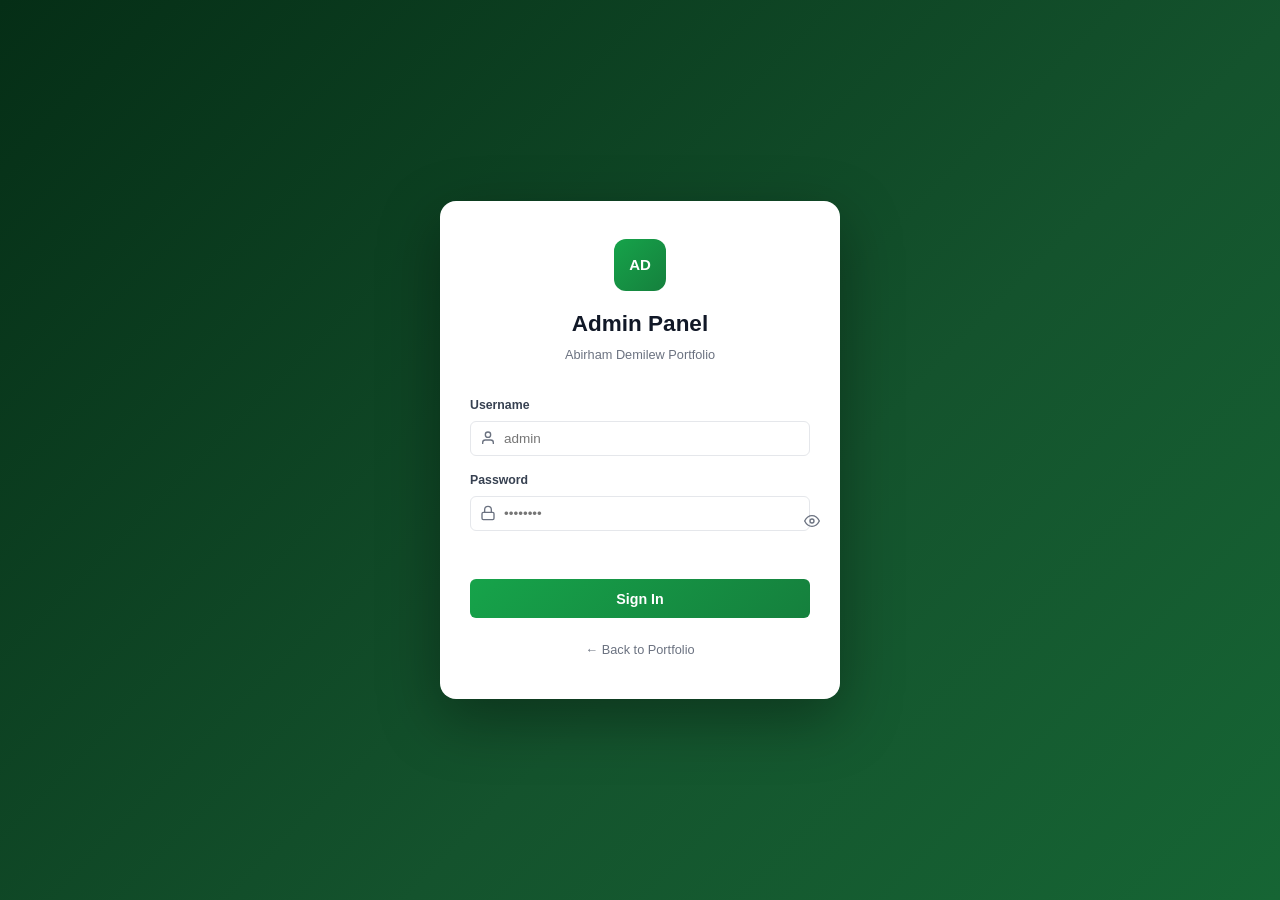
<file: abirham2/admin.html>
<!DOCTYPE html>
<html lang="en" data-theme="light">
<head>
    <meta charset="UTF-8">
    <meta name="viewport" content="width=device-width, initial-scale=1.0">
    <title>Admin Panel — Abirham Portfolio</title>
    <meta name="robots" content="noindex, nofollow">
    <link rel="stylesheet" href="admin.css">
</head>
<body>

<!-- ═══════════════════════════════════════
     LOGIN SCREEN
════════════════════════════════════════ -->
<div class="login-screen" id="loginScreen">
    <div class="login-card">
        <div class="login-logo">
            <span class="logo-icon">AD</span>
        </div>
        <h1 class="login-title">Admin Panel</h1>
        <p class="login-sub">Abirham Demilew Portfolio</p>

        <form class="login-form" id="loginForm" autocomplete="off">
            <div class="field-group">
                <label for="adminUser">Username</label>
                <div class="field-wrap">
                    <svg viewBox="0 0 24 24" fill="none" stroke="currentColor" stroke-width="2"><path d="M20 21v-2a4 4 0 0 0-4-4H8a4 4 0 0 0-4 4v2"/><circle cx="12" cy="7" r="4"/></svg>
                    <input type="text" id="adminUser" placeholder="admin" autocomplete="off" required>
                </div>
            </div>
            <div class="field-group">
                <label for="adminPass">Password</label>
                <div class="field-wrap">
                    <svg viewBox="0 0 24 24" fill="none" stroke="currentColor" stroke-width="2"><rect x="3" y="11" width="18" height="11" rx="2"/><path d="M7 11V7a5 5 0 0 1 10 0v4"/></svg>
                    <input type="password" id="adminPass" placeholder="••••••••" autocomplete="off" required>
                    <button type="button" class="toggle-pass" id="togglePass" aria-label="Show password">
                        <svg class="eye-show" viewBox="0 0 24 24" fill="none" stroke="currentColor" stroke-width="2"><path d="M1 12s4-8 11-8 11 8 11 8-4 8-11 8-11-8-11-8z"/><circle cx="12" cy="12" r="3"/></svg>
                        <svg class="eye-hide" viewBox="0 0 24 24" fill="none" stroke="currentColor" stroke-width="2" style="display:none"><path d="M17.94 17.94A10.07 10.07 0 0 1 12 20c-7 0-11-8-11-8a18.45 18.45 0 0 1 5.06-5.94M9.9 4.24A9.12 9.12 0 0 1 12 4c7 0 11 8 11 8a18.5 18.5 0 0 1-2.16 3.19m-6.72-1.07a3 3 0 1 1-4.24-4.24"/><line x1="1" y1="1" x2="23" y2="23"/></svg>
                    </button>
                </div>
            </div>
            <p class="login-error" id="loginError"></p>
            <button type="submit" class="btn-login" id="loginBtn">Sign In</button>
        </form>
        <a href="index.html" class="back-link">← Back to Portfolio</a>
    </div>
</div>

<!-- ═══════════════════════════════════════
     ADMIN DASHBOARD
════════════════════════════════════════ -->
<div class="dashboard" id="dashboard" style="display:none">

    <!-- Sidebar -->
    <aside class="sidebar" id="sidebar">
        <div class="sidebar-header">
            <span class="logo-icon">AD</span>
            <div>
                <strong>Admin Panel</strong>
                <small>Abirham Demilew</small>
            </div>
        </div>
        <nav class="sidebar-nav">
            <button class="nav-item active" data-panel="analytics">
                <svg viewBox="0 0 24 24" fill="none" stroke="currentColor" stroke-width="2"><polyline points="22 12 18 12 15 21 9 3 6 12 2 12"/></svg>
                Analytics
            </button>
            <button class="nav-item" data-panel="messages">
                <svg viewBox="0 0 24 24" fill="none" stroke="currentColor" stroke-width="2"><path d="M21 15a2 2 0 0 1-2 2H7l-4 4V5a2 2 0 0 1 2-2h14a2 2 0 0 1 2 2z"/></svg>
                Messages
                <span class="badge" id="unreadBadge" style="display:none"></span>
            </button>
            <button class="nav-item" data-panel="projects">
                <svg viewBox="0 0 24 24" fill="none" stroke="currentColor" stroke-width="2"><rect x="2" y="3" width="20" height="14" rx="2"/><line x1="8" y1="21" x2="16" y2="21"/><line x1="12" y1="17" x2="12" y2="21"/></svg>
                Projects
            </button>
            <button class="nav-item" data-panel="settings">
                <svg viewBox="0 0 24 24" fill="none" stroke="currentColor" stroke-width="2"><circle cx="12" cy="12" r="3"/><path d="M19.07 4.93l-1.41 1.41M4.93 4.93l1.41 1.41M4.93 19.07l1.41-1.41M19.07 19.07l-1.41-1.41M12 2v2M12 20v2M2 12h2M20 12h2"/></svg>
                Settings
            </button>
            <button class="nav-item" data-panel="users">
                <svg viewBox="0 0 24 24" fill="none" stroke="currentColor" stroke-width="2"><path d="M17 21v-2a4 4 0 0 0-4-4H5a4 4 0 0 0-4 4v2"/><circle cx="9" cy="7" r="4"/><path d="M23 21v-2a4 4 0 0 0-3-3.87"/><path d="M16 3.13a4 4 0 0 1 0 7.75"/></svg>
                Users
            </button>
        </nav>
        <div class="sidebar-footer">
            <button class="btn-logout" id="logoutBtn">
                <svg viewBox="0 0 24 24" fill="none" stroke="currentColor" stroke-width="2"><path d="M9 21H5a2 2 0 0 1-2-2V5a2 2 0 0 1 2-2h4"/><polyline points="16 17 21 12 16 7"/><line x1="21" y1="12" x2="9" y2="12"/></svg>
                Logout
            </button>
            <a href="index.html" class="btn-viewsite">
                <svg viewBox="0 0 24 24" fill="none" stroke="currentColor" stroke-width="2"><path d="M18 13v6a2 2 0 0 1-2 2H5a2 2 0 0 1-2-2V8a2 2 0 0 1 2-2h6"/><polyline points="15 3 21 3 21 9"/><line x1="10" y1="14" x2="21" y2="3"/></svg>
                View Site
            </a>
        </div>
    </aside>

    <!-- Main Content -->
    <main class="main-content">
        <!-- Topbar -->
        <header class="topbar">
            <button class="sidebar-toggle" id="sidebarToggle" aria-label="Toggle sidebar">
                <svg viewBox="0 0 24 24" fill="none" stroke="currentColor" stroke-width="2"><line x1="3" y1="12" x2="21" y2="12"/><line x1="3" y1="6" x2="21" y2="6"/><line x1="3" y1="18" x2="21" y2="18"/></svg>
            </button>
            <h2 class="topbar-title" id="topbarTitle">Analytics</h2>
            <div class="topbar-actions">
                <button class="theme-toggle-admin" id="themeToggleAdmin" aria-label="Toggle theme">
                    <svg class="sun-icon" viewBox="0 0 24 24" fill="none" stroke="currentColor" stroke-width="2"><circle cx="12" cy="12" r="5"/><line x1="12" y1="1" x2="12" y2="3"/><line x1="12" y1="21" x2="12" y2="23"/><line x1="4.22" y1="4.22" x2="5.64" y2="5.64"/><line x1="18.36" y1="18.36" x2="19.78" y2="19.78"/><line x1="1" y1="12" x2="3" y2="12"/><line x1="21" y1="12" x2="23" y2="12"/></svg>
                    <svg class="moon-icon" viewBox="0 0 24 24" fill="none" stroke="currentColor" stroke-width="2"><path d="M21 12.79A9 9 0 1 1 11.21 3 7 7 0 0 0 21 12.79z"/></svg>
                </button>
                <div class="topbar-user">
                    <div class="admin-avatar" id="adminAvatar">A</div>
                    <div class="topbar-user-meta">
                        <strong id="topbarUserName">admin</strong>
                        <span class="role-badge" id="topbarRole">Super Admin</span>
                    </div>
                </div>
            </div>
        </header>

        <!-- ── ANALYTICS PANEL ── -->
        <section class="panel active" id="panel-analytics">
            <div class="panel-header">
                <h3>Analytics Overview</h3>
                <button class="btn-sm btn-danger" id="resetAnalyticsBtn">Reset Data</button>
            </div>

            <!-- Stat Cards -->
            <div class="stat-cards" id="statCards">
                <div class="stat-card green">
                    <div class="stat-card-icon"><svg viewBox="0 0 24 24" fill="none" stroke="currentColor" stroke-width="2"><path d="M17 21v-2a4 4 0 0 0-4-4H5a4 4 0 0 0-4 4v2"/><circle cx="9" cy="7" r="4"/><path d="M23 21v-2a4 4 0 0 0-3-3.87"/><path d="M16 3.13a4 4 0 0 1 0 7.75"/></svg></div>
                    <div><div class="stat-num" id="statVisitors">0</div><div class="stat-label">Total Visitors</div></div>
                </div>
                <div class="stat-card blue">
                    <div class="stat-card-icon"><svg viewBox="0 0 24 24" fill="none" stroke="currentColor" stroke-width="2"><path d="M1 12s4-8 11-8 11 8 11 8-4 8-11 8-11-8-11-8z"/><circle cx="12" cy="12" r="3"/></svg></div>
                    <div><div class="stat-num" id="statPageViews">0</div><div class="stat-label">Page Views</div></div>
                </div>
                <div class="stat-card orange">
                    <div class="stat-card-icon"><svg viewBox="0 0 24 24" fill="none" stroke="currentColor" stroke-width="2"><rect x="3" y="4" width="18" height="18" rx="2"/><line x1="16" y1="2" x2="16" y2="6"/><line x1="8" y1="2" x2="8" y2="6"/><line x1="3" y1="10" x2="21" y2="10"/></svg></div>
                    <div><div class="stat-num" id="statTodayViews">0</div><div class="stat-label">Today's Views</div></div>
                </div>
                <div class="stat-card purple">
                    <div class="stat-card-icon"><svg viewBox="0 0 24 24" fill="none" stroke="currentColor" stroke-width="2"><line x1="22" y1="2" x2="11" y2="13"/><polygon points="22 2 15 22 11 13 2 9 22 2"/></svg></div>
                    <div><div class="stat-num" id="statContactSends">0</div><div class="stat-label">Messages Sent</div></div>
                </div>
            </div>

            <!-- Charts row -->
            <div class="charts-row">
                <div class="chart-card">
                    <h4>Views — Last 7 Days</h4>
                    <div class="bar-chart" id="dailyChart"></div>
                </div>
                <div class="chart-card">
                    <h4>Project Clicks</h4>
                    <div class="donut-wrap" id="projectClicksChart"></div>
                </div>
            </div>

            <!-- Tables row -->
            <div class="tables-row">
                <div class="table-card">
                    <h4>Section Time (seconds)</h4>
                    <table class="data-table" id="sectionTable">
                        <thead><tr><th>Section</th><th>Time (s)</th></tr></thead>
                        <tbody></tbody>
                    </table>
                </div>
                <div class="table-card">
                    <h4>Sections Viewed</h4>
                    <table class="data-table" id="sectionViewsTable">
                        <thead><tr><th>Section</th><th>Visitors</th></tr></thead>
                        <tbody></tbody>
                    </table>
                </div>
            </div>
            <div class="tables-row">
                <div class="table-card">
                    <h4>Traffic Sources</h4>
                    <table class="data-table" id="referrerTable">
                        <thead><tr><th>Source</th><th>Visits</th></tr></thead>
                        <tbody></tbody>
                    </table>
                </div>
                <div class="table-card">
                    <h4>Recent Visitor Journeys</h4>
                    <div class="journeys-list" id="journeysList"></div>
                </div>
            </div>
        </section>

        <!-- ── MESSAGES PANEL ── -->
        <section class="panel" id="panel-messages">
            <div class="panel-header">
                <h3>Contact Messages</h3>
                <div class="panel-header-actions">
                    <button class="btn-sm btn-outline" id="markAllReadBtn">Mark All Read</button>
                    <button class="btn-sm btn-danger" id="clearMessagesBtn">Clear All</button>
                </div>
            </div>
            <div class="messages-wrap" id="messagesWrap">
                <p class="empty-state">No messages yet.</p>
            </div>
        </section>

        <!-- ── PROJECTS PANEL ── -->
        <section class="panel" id="panel-projects">
            <div class="panel-header">
                <h3>Project Manager</h3>
                <button class="btn-sm btn-primary" id="addProjectBtn">+ Add Project</button>
            </div>
            <!-- Add/Edit form -->
            <div class="project-form-wrap" id="projectFormWrap" style="display:none">
                <form class="project-form" id="projectForm">
                    <h4 id="projectFormTitle">Add New Project</h4>
                    <div class="form-row-2">
                        <div class="field-group"><label>Project Name *</label><input type="text" id="pName" required placeholder="My Awesome Project"></div>
                        <div class="field-group"><label>Category</label>
                            <select id="pCategory">
                                <option value="fullstack">Full Stack</option>
                                <option value="frontend">Frontend</option>
                                <option value="backend">Backend</option>
                            </select>
                        </div>
                    </div>
                    <div class="field-group"><label>Description *</label><textarea id="pDesc" rows="3" required placeholder="Describe the project..."></textarea></div>
                    <div class="form-row-2">
                        <div class="field-group"><label>Live URL</label><input type="url" id="pLive" placeholder="https://..."></div>
                        <div class="field-group"><label>GitHub URL</label><input type="url" id="pGithub" placeholder="https://github.com/..."></div>
                    </div>
                    <div class="field-group"><label>Tech Stack (comma separated)</label><input type="text" id="pTags" placeholder="React, Node.js, MongoDB"></div>
                    <div class="form-actions">
                        <button type="submit" class="btn-sm btn-primary" id="saveProjectBtn">Save Project</button>
                        <button type="button" class="btn-sm btn-outline" id="cancelProjectBtn">Cancel</button>
                    </div>
                    <input type="hidden" id="pEditId">
                </form>
            </div>
            <div class="projects-admin-list" id="projectsAdminList"></div>
        </section>

        <!-- ── USERS PANEL ── -->
        <section class="panel" id="panel-users">
            <div class="panel-header">
                <h3>User Management</h3>
                <button class="btn-sm btn-primary" id="addUserBtn">+ Add User</button>
            </div>
            <div class="project-form-wrap" id="userFormWrap" style="display:none">
                <form class="project-form" id="userForm">
                    <h4 id="userFormTitle">Add New User</h4>
                    <div class="form-row-2">
                        <div class="field-group"><label>Username *</label><input type="text" id="uName" required placeholder="admin"></div>
                        <div class="field-group"><label>Password *</label><input type="text" id="uPass" required minlength="6" placeholder="min 6 characters"></div>
                    </div>
                    <div class="field-group"><label>Role</label>
                        <select id="uRole">
                            <option value="superadmin">Super Admin — full access incl. users</option>
                            <option value="admin">Admin — full access</option>
                            <option value="viewer">Viewer — analytics &amp; messages only</option>
                        </select>
                    </div>
                    <div class="form-actions">
                        <button type="submit" class="btn-sm btn-primary" id="saveUserBtn">Save User</button>
                        <button type="button" class="btn-sm btn-outline" id="cancelUserBtn">Cancel</button>
                    </div>
                    <input type="hidden" id="uEditName">
                </form>
            </div>
            <div class="users-admin-list" id="usersAdminList"></div>
        </section>

        <!-- ── SETTINGS PANEL ── -->
        <section class="panel" id="panel-settings">
            <div class="panel-header"><h3>Settings</h3></div>
            <div class="settings-grid">
                <div class="settings-card">
                    <h4>Change Password</h4>
                    <form class="settings-form" id="changePassForm">
                        <div class="field-group"><label>Current Password</label><input type="password" id="currentPass" required></div>
                        <div class="field-group"><label>New Password</label><input type="password" id="newPass" required minlength="6"></div>
                        <div class="field-group"><label>Confirm New Password</label><input type="password" id="confirmPass" required minlength="6"></div>
                        <button type="submit" class="btn-sm btn-primary">Update Password</button>
                        <p class="settings-msg" id="passMsg"></p>
                    </form>
                </div>
                <div class="settings-card">
                    <h4>Portfolio Info</h4>
                    <form class="settings-form" id="infoForm">
                        <div class="field-group"><label>Display Name</label><input type="text" id="sName" placeholder="Abirham Demilew"></div>
                        <div class="field-group"><label>Role / Title</label><input type="text" id="sRole" placeholder="Full Stack Developer"></div>
                        <div class="field-group"><label>Email</label><input type="email" id="sEmail" placeholder="you@email.com"></div>
                        <div class="field-group"><label>GitHub URL</label><input type="url" id="sGithub" placeholder="https://github.com/..."></div>
                        <button type="submit" class="btn-sm btn-primary">Save Info</button>
                        <p class="settings-msg" id="infoMsg"></p>
                    </form>
                </div>
                <div class="settings-card">
                    <h4>Branding</h4>
                    <div class="branding-row">
                        <div class="branding-item">
                            <div class="branding-preview"><img id="photoPreview" src="profile.jpg" alt="Profile photo preview"></div>
                            <label class="upload-btn" for="photoUpload">
                                <svg viewBox="0 0 24 24" fill="none" stroke="currentColor" stroke-width="2"><rect x="3" y="3" width="18" height="18" rx="2"/><circle cx="8.5" cy="8.5" r="1.5"/><path d="M21 15l-5-5L5 21"/></svg>
                                Upload Photo
                            </label>
                            <input type="file" id="photoUpload" accept="image/*" hidden>
                            <button type="button" class="btn-sm btn-outline" id="resetPhotoBtn">Reset Default</button>
                        </div>
                        <div class="branding-item">
                            <div class="branding-preview favicon-preview"><img id="faviconPreview" src="data:image/svg+xml,%3Csvg xmlns='http://www.w3.org/2000/svg' viewBox='0 0 64 64'%3E%3Crect width='64' height='64' rx='14' fill='%2316a34a'/%3E%3Ctext x='32' y='44' font-family='Arial,Helvetica,sans-serif' font-size='30' font-weight='bold' fill='%23fff' text-anchor='middle'%3EAD%3C/text%3E%3C/svg%3E" alt="Favicon preview"></div>
                            <label class="upload-btn" for="faviconUpload">
                                <svg viewBox="0 0 24 24" fill="none" stroke="currentColor" stroke-width="2"><circle cx="12" cy="12" r="10"/><circle cx="12" cy="12" r="4"/></svg>
                                Upload Favicon
                            </label>
                            <input type="file" id="faviconUpload" accept="image/*" hidden>
                            <button type="button" class="btn-sm btn-outline" id="resetFaviconBtn">Reset Default</button>
                        </div>
                    </div>
                    <p class="settings-msg" id="brandMsg"></p>
                </div>
                <div class="settings-card danger-card">
                    <h4>Danger Zone</h4>
                    <p>Permanently erase all analytics data collected from portfolio visitors.</p>
                    <button class="btn-sm btn-danger" id="dangerResetBtn">Reset All Analytics</button>
                </div>
            </div>
        </section>

    </main>
</div><!-- end dashboard -->

<script src="analytics.js"></script>
<script src="admin.js"></script>
</body>
</html>
</file>
<file: abirham2/admin.css>
/* ============================================
   ADMIN PANEL — CSS
   Green brand #16a34a, full dark mode support
   ============================================ */
:root {
    --p:          #16a34a;
    --p-dark:     #15803d;
    --p-glow:     rgba(22,163,74,0.2);
    --p-light:    #22c55e;

    --bg:         #f0fdf4;
    --surface:    #ffffff;
    --surface-2:  #f9fafb;
    --border:     #e5e7eb;
    --border-g:   #d1fae5;

    --text:       #111827;
    --text-2:     #374151;
    --text-3:     #6b7280;

    --red:        #ef4444;
    --red-bg:     #fef2f2;
    --blue:       #3b82f6;
    --blue-bg:    #eff6ff;
    --orange:     #f97316;
    --orange-bg:  #fff7ed;
    --purple:     #8b5cf6;
    --purple-bg:  #f5f3ff;

    --shadow:     0 1px 4px rgba(0,0,0,0.08);
    --shadow-md:  0 4px 16px rgba(0,0,0,0.1);
    --radius:     10px;
    --radius-sm:  6px;
    --sidebar-w:  240px;
    --topbar-h:   60px;
    --transition: 0.25s ease;
}

[data-theme="dark"] {
    --bg:        #0a0f0d;
    --surface:   #111c16;
    --surface-2: #172412;
    --border:    #1f2d24;
    --border-g:  #1a3a28;
    --text:      #f0fdf4;
    --text-2:    #d1fae5;
    --text-3:    #86efac;
    --red-bg:    #1f0f0f;
    --blue-bg:   #0f1929;
    --orange-bg: #1f1108;
    --purple-bg: #160f29;
}

*, *::before, *::after { margin:0; padding:0; box-sizing:border-box; }
html { font-size: 15px; }
body {
    font-family: -apple-system, BlinkMacSystemFont, 'Segoe UI', Roboto, sans-serif;
    background: var(--bg);
    color: var(--text);
    line-height: 1.6;
    transition: background var(--transition), color var(--transition);
}
a { text-decoration: none; color: inherit; }
button { cursor: pointer; font-family: inherit; border: none; background: none; }
input, textarea, select {
    font-family: inherit;
    font-size: 0.9rem;
    background: var(--surface);
    color: var(--text);
    border: 1.5px solid var(--border);
    border-radius: var(--radius-sm);
    padding: 0.6rem 0.9rem;
    width: 100%;
    transition: border-color var(--transition), box-shadow var(--transition);
}
input:focus, textarea:focus, select:focus {
    outline: none;
    border-color: var(--p);
    box-shadow: 0 0 0 3px var(--p-glow);
}
textarea { resize: vertical; }

/* ── LOGO ICON ── */
.logo-icon {
    width: 36px; height: 36px;
    background: linear-gradient(135deg, var(--p), var(--p-dark));
    color: white;
    border-radius: 8px;
    display: flex; align-items: center; justify-content: center;
    font-size: 0.8rem; font-weight: 800;
    flex-shrink: 0;
}

/* ════════════════════════════════════════
   LOGIN SCREEN
════════════════════════════════════════ */
.login-screen {
    min-height: 100vh;
    display: flex;
    align-items: center;
    justify-content: center;
    background: linear-gradient(135deg, #052e16 0%, #14532d 60%, #166534 100%);
    padding: 1.5rem;
}

.login-card {
    background: var(--surface);
    border-radius: 16px;
    padding: 2.5rem 2rem;
    width: 100%;
    max-width: 400px;
    box-shadow: 0 20px 60px rgba(0,0,0,0.35);
    text-align: center;
    animation: slideUp 0.4s ease;
}

@keyframes slideUp {
    from { opacity: 0; transform: translateY(24px); }
    to   { opacity: 1; transform: translateY(0); }
}

.login-logo { display: flex; justify-content: center; margin-bottom: 1rem; }
.login-logo .logo-icon { width: 52px; height: 52px; font-size: 1rem; border-radius: 12px; }

.login-title { font-size: 1.5rem; font-weight: 800; margin-bottom: 0.25rem; }
.login-sub   { font-size: 0.85rem; color: var(--text-3); margin-bottom: 2rem; }

.login-form  { display: flex; flex-direction: column; gap: 1rem; text-align: left; }

.field-group { display: flex; flex-direction: column; gap: 0.35rem; }
.field-group label { font-size: 0.82rem; font-weight: 600; color: var(--text-2); }

.field-wrap {
    position: relative;
    display: flex;
    align-items: center;
}

.field-wrap svg:first-child {
    position: absolute;
    left: 10px;
    width: 16px; height: 16px;
    color: var(--text-3);
    pointer-events: none;
}

.field-wrap input { padding-left: 2.2rem; }
.field-wrap input[type="password"] { padding-right: 2.5rem; }

.toggle-pass {
    position: absolute;
    right: 8px;
    color: var(--text-3);
    padding: 4px;
    display: flex;
    transition: color var(--transition);
}
.toggle-pass:hover { color: var(--p); }
.toggle-pass svg { width: 16px; height: 16px; }

.login-error {
    font-size: 0.83rem;
    color: var(--red);
    min-height: 1.2em;
    text-align: center;
}

.btn-login {
    background: linear-gradient(135deg, var(--p), var(--p-dark));
    color: white;
    border-radius: var(--radius-sm);
    padding: 0.75rem;
    font-size: 0.95rem;
    font-weight: 700;
    transition: all var(--transition);
    margin-top: 0.25rem;
}
.btn-login:hover { transform: translateY(-2px); box-shadow: 0 8px 24px var(--p-glow); }
.btn-login:disabled { opacity: 0.6; cursor: not-allowed; transform: none; }

.back-link {
    display: inline-block;
    margin-top: 1.5rem;
    font-size: 0.85rem;
    color: var(--text-3);
    transition: color var(--transition);
}
.back-link:hover { color: var(--p); }

/* ════════════════════════════════════════
   DASHBOARD LAYOUT
════════════════════════════════════════ */
.dashboard {
    display: flex;
    min-height: 100vh;
}

/* ── SIDEBAR ── */
.sidebar {
    width: var(--sidebar-w);
    background: var(--surface);
    border-right: 1px solid var(--border);
    display: flex;
    flex-direction: column;
    position: fixed;
    top: 0; left: 0;
    height: 100vh;
    z-index: 200;
    transition: transform var(--transition);
}

.sidebar-header {
    display: flex;
    align-items: center;
    gap: 10px;
    padding: 1.1rem 1.25rem;
    border-bottom: 1px solid var(--border);
}

.sidebar-header strong { display: block; font-size: 0.9rem; line-height: 1.2; }
.sidebar-header small  { font-size: 0.72rem; color: var(--text-3); }

.sidebar-nav {
    flex: 1;
    padding: 1rem 0.75rem;
    display: flex;
    flex-direction: column;
    gap: 0.25rem;
}

.nav-item {
    display: flex;
    align-items: center;
    gap: 0.75rem;
    padding: 0.65rem 0.9rem;
    border-radius: var(--radius-sm);
    font-size: 0.875rem;
    font-weight: 500;
    color: var(--text-2);
    text-align: left;
    position: relative;
    transition: all var(--transition);
}

.nav-item svg { width: 18px; height: 18px; flex-shrink: 0; }

.nav-item:hover { background: var(--bg); color: var(--p); }
.nav-item.active { background: #dcfce7; color: var(--p); font-weight: 700; }
[data-theme="dark"] .nav-item.active { background: #1a3a28; }

.badge {
    margin-left: auto;
    background: var(--red);
    color: white;
    font-size: 0.68rem;
    font-weight: 700;
    min-width: 18px;
    height: 18px;
    border-radius: 9px;
    display: inline-flex;
    align-items: center;
    justify-content: center;
    padding: 0 4px;
}

.sidebar-footer {
    padding: 1rem 0.75rem;
    border-top: 1px solid var(--border);
    display: flex;
    flex-direction: column;
    gap: 0.5rem;
}

.btn-logout, .btn-viewsite {
    display: flex;
    align-items: center;
    gap: 8px;
    padding: 0.6rem 0.9rem;
    border-radius: var(--radius-sm);
    font-size: 0.85rem;
    font-weight: 600;
    transition: all var(--transition);
}
.btn-logout { color: var(--red); }
.btn-logout:hover { background: var(--red-bg); }
.btn-viewsite { color: var(--p); border: 1px solid var(--border-g); }
.btn-viewsite:hover { background: #dcfce7; }
.btn-logout svg, .btn-viewsite svg { width: 16px; height: 16px; }

/* ── MAIN CONTENT ── */
.main-content {
    flex: 1;
    margin-left: var(--sidebar-w);
    display: flex;
    flex-direction: column;
    min-height: 100vh;
}

/* ── TOPBAR ── */
.topbar {
    height: var(--topbar-h);
    background: var(--surface);
    border-bottom: 1px solid var(--border);
    display: flex;
    align-items: center;
    padding: 0 1.5rem;
    gap: 1rem;
    position: sticky;
    top: 0;
    z-index: 100;
}

.sidebar-toggle {
    display: none;
    color: var(--text-2);
    padding: 4px;
}
.sidebar-toggle svg { width: 20px; height: 20px; }
.sidebar-toggle:hover { color: var(--p); }

.topbar-title { font-size: 1.1rem; font-weight: 700; flex: 1; }

.topbar-actions { display: flex; align-items: center; gap: 0.75rem; }

.theme-toggle-admin {
    width: 36px; height: 36px;
    border-radius: 50%;
    border: 1.5px solid var(--border);
    background: var(--surface-2);
    color: var(--text-2);
    display: flex; align-items: center; justify-content: center;
    transition: all var(--transition);
}
.theme-toggle-admin:hover { border-color: var(--p); color: var(--p); }
.theme-toggle-admin svg { width: 16px; height: 16px; }
[data-theme="light"] .moon-icon { display: block; }
[data-theme="light"] .sun-icon  { display: none;  }
[data-theme="dark"]  .moon-icon { display: none;  }
[data-theme="dark"]  .sun-icon  { display: block; }

.admin-avatar {
    width: 34px; height: 34px;
    background: linear-gradient(135deg, var(--p), var(--p-dark));
    color: white;
    border-radius: 50%;
    display: flex; align-items: center; justify-content: center;
    font-size: 0.85rem; font-weight: 800;
}

/* ── PANELS ── */
.panel { display: none; padding: 1.75rem 1.5rem; }
.panel.active { display: block; }

.panel-header {
    display: flex;
    align-items: center;
    justify-content: space-between;
    margin-bottom: 1.5rem;
    flex-wrap: wrap;
    gap: 0.75rem;
}

.panel-header h3 { font-size: 1.2rem; font-weight: 700; }
.panel-header-actions { display: flex; gap: 0.6rem; flex-wrap: wrap; }

/* ── BUTTONS ── */
.btn-sm {
    padding: 0.45rem 1rem;
    border-radius: var(--radius-sm);
    font-size: 0.82rem;
    font-weight: 700;
    transition: all var(--transition);
    border: none;
}

.btn-primary { background: var(--p); color: white; }
.btn-primary:hover { background: var(--p-dark); transform: translateY(-1px); }

.btn-outline {
    border: 1.5px solid var(--border);
    color: var(--text-2);
    background: transparent;
}
.btn-outline:hover { border-color: var(--p); color: var(--p); }

.btn-danger { background: var(--red-bg); color: var(--red); border: 1px solid #fca5a5; }
.btn-danger:hover { background: var(--red); color: white; }

.btn-icon {
    width: 30px; height: 30px;
    border-radius: var(--radius-sm);
    display: flex; align-items: center; justify-content: center;
    font-size: 0.8rem;
    transition: all var(--transition);
}
.btn-icon svg { width: 14px; height: 14px; }

/* ════════════════════════════════════════
   ANALYTICS PANEL
════════════════════════════════════════ */
.stat-cards {
    display: grid;
    grid-template-columns: repeat(auto-fit, minmax(200px, 1fr));
    gap: 1rem;
    margin-bottom: 1.5rem;
}

.stat-card {
    background: var(--surface);
    border-radius: var(--radius);
    padding: 1.25rem;
    display: flex;
    align-items: center;
    gap: 1rem;
    border: 1px solid var(--border);
    box-shadow: var(--shadow);
    transition: all var(--transition);
}
.stat-card:hover { transform: translateY(-2px); box-shadow: var(--shadow-md); }

.stat-card-icon {
    width: 46px; height: 46px;
    border-radius: var(--radius-sm);
    display: flex; align-items: center; justify-content: center;
    flex-shrink: 0;
}
.stat-card-icon svg { width: 22px; height: 22px; }

.stat-card.green .stat-card-icon { background: #dcfce7; color: var(--p); }
.stat-card.blue  .stat-card-icon { background: var(--blue-bg); color: var(--blue); }
.stat-card.orange .stat-card-icon { background: var(--orange-bg); color: var(--orange); }
.stat-card.purple .stat-card-icon { background: var(--purple-bg); color: var(--purple); }

.stat-num   { font-size: 1.7rem; font-weight: 800; line-height: 1; }
.stat-label { font-size: 0.8rem; color: var(--text-3); margin-top: 2px; }

/* Charts */
.charts-row {
    display: grid;
    grid-template-columns: 1.5fr 1fr;
    gap: 1rem;
    margin-bottom: 1.5rem;
}

.chart-card {
    background: var(--surface);
    border-radius: var(--radius);
    padding: 1.25rem;
    border: 1px solid var(--border);
    box-shadow: var(--shadow);
}

.chart-card h4 { font-size: 0.9rem; font-weight: 700; margin-bottom: 1rem; color: var(--text-2); }

/* Bar chart */
.bar-chart {
    display: flex;
    align-items: flex-end;
    gap: 6px;
    height: 120px;
}

.bar-col {
    flex: 1;
    display: flex;
    flex-direction: column;
    align-items: center;
    gap: 4px;
    height: 100%;
    justify-content: flex-end;
}

.bar-fill {
    width: 100%;
    background: linear-gradient(to top, var(--p-dark), var(--p-light));
    border-radius: 4px 4px 0 0;
    min-height: 4px;
    transition: height 0.8s cubic-bezier(0.4,0,0.2,1);
}

.bar-col .bar-label {
    font-size: 0.62rem;
    color: var(--text-3);
    text-align: center;
    white-space: nowrap;
}

.bar-col .bar-val {
    font-size: 0.68rem;
    font-weight: 700;
    color: var(--p);
}

/* Donut-style project clicks */
.donut-wrap { display: flex; flex-direction: column; gap: 0.6rem; }

.donut-row { display: flex; flex-direction: column; gap: 4px; }

.donut-row-header {
    display: flex;
    justify-content: space-between;
    font-size: 0.8rem;
}

.donut-row-label { color: var(--text-2); font-weight: 600; }
.donut-row-val   { color: var(--p); font-weight: 700; }

.donut-bar-track {
    height: 6px;
    background: var(--bg);
    border-radius: 4px;
    overflow: hidden;
}

.donut-bar-fill {
    height: 100%;
    background: linear-gradient(90deg, var(--p-dark), var(--p-light));
    border-radius: 4px;
    transition: width 0.8s ease;
}

/* Tables */
.tables-row {
    display: grid;
    grid-template-columns: 1fr 1fr;
    gap: 1rem;
}

.table-card {
    background: var(--surface);
    border-radius: var(--radius);
    padding: 1.25rem;
    border: 1px solid var(--border);
    box-shadow: var(--shadow);
    overflow: hidden;
}

.table-card h4 { font-size: 0.9rem; font-weight: 700; margin-bottom: 1rem; color: var(--text-2); }

.data-table {
    width: 100%;
    border-collapse: collapse;
    font-size: 0.85rem;
}

.data-table th {
    text-align: left;
    padding: 0.5rem 0.75rem;
    font-size: 0.75rem;
    font-weight: 700;
    color: var(--text-3);
    text-transform: uppercase;
    letter-spacing: 0.05em;
    border-bottom: 1px solid var(--border);
}

.data-table td {
    padding: 0.6rem 0.75rem;
    border-bottom: 1px solid var(--border);
    color: var(--text-2);
}

.data-table tr:last-child td { border-bottom: none; }
.data-table tr:hover td { background: var(--bg); }

/* Journey cards */
.journeys-list { display: flex; flex-direction: column; gap: 0.6rem; }

.journey-card {
    background: var(--bg);
    border: 1px solid var(--border);
    border-radius: var(--radius-sm);
    padding: 0.6rem 0.8rem;
}

.journey-meta {
    display: flex;
    align-items: center;
    justify-content: space-between;
    gap: 0.5rem;
    font-size: 0.72rem;
    color: var(--text-3);
    margin-bottom: 0.3rem;
    flex-wrap: wrap;
}

.journey-ref {
    max-width: 60%;
    overflow: hidden;
    text-overflow: ellipsis;
    white-space: nowrap;
}

.journey-path {
    display: flex;
    align-items: center;
    flex-wrap: wrap;
    gap: 0.3rem;
    font-size: 0.78rem;
}

.journey-stop {
    background: var(--surface);
    border: 1px solid var(--border-g);
    color: var(--p);
    padding: 0.1rem 0.5rem;
    border-radius: 20px;
    font-weight: 700;
    font-size: 0.7rem;
}

.journey-arrow { color: var(--text-3); font-size: 0.75rem; }

/* Topbar user chip */
.topbar-user {
    display: flex;
    align-items: center;
    gap: 0.6rem;
}

.topbar-user-meta { display: flex; flex-direction: column; line-height: 1.15; }
.topbar-user-meta strong { font-size: 0.82rem; }

.role-badge {
    align-self: flex-start;
    background: #dcfce7;
    color: var(--p);
    font-size: 0.62rem;
    font-weight: 800;
    padding: 0.1rem 0.5rem;
    border-radius: 20px;
    text-transform: uppercase;
    letter-spacing: 0.04em;
}
[data-theme="dark"] .role-badge { background: #1a3a28; }

/* ════════════════════════════════════════
   MESSAGES PANEL
════════════════════════════════════════ */
.messages-wrap { display: flex; flex-direction: column; gap: 0.75rem; }

.message-card {
    background: var(--surface);
    border-radius: var(--radius);
    padding: 1.25rem;
    border: 1px solid var(--border);
    box-shadow: var(--shadow);
    transition: all var(--transition);
}

.message-card.unread { border-left: 3px solid var(--p); }

.message-card:hover { box-shadow: var(--shadow-md); }

.message-header {
    display: flex;
    align-items: center;
    justify-content: space-between;
    margin-bottom: 0.6rem;
    flex-wrap: wrap;
    gap: 0.5rem;
}

.message-sender { font-weight: 700; font-size: 0.95rem; }

.message-meta {
    display: flex;
    align-items: center;
    gap: 0.6rem;
    font-size: 0.78rem;
    color: var(--text-3);
}

.unread-dot {
    width: 8px; height: 8px;
    background: var(--p);
    border-radius: 50%;
    flex-shrink: 0;
}

.message-subject { font-size: 0.82rem; font-weight: 600; color: var(--p); margin-bottom: 0.4rem; }

.message-body {
    font-size: 0.875rem;
    color: var(--text-2);
    line-height: 1.65;
    margin-bottom: 0.75rem;
}

.message-actions { display: flex; gap: 0.5rem; }

.btn-read  { background: #dcfce7; color: var(--p); }
.btn-read:hover  { background: var(--p); color: white; }
.btn-delete { background: var(--red-bg); color: var(--red); }
.btn-delete:hover { background: var(--red); color: white; }

.empty-state {
    text-align: center;
    color: var(--text-3);
    padding: 3rem;
    font-size: 0.9rem;
}

/* ════════════════════════════════════════
   PROJECTS PANEL
════════════════════════════════════════ */
.project-form-wrap {
    background: var(--surface);
    border-radius: var(--radius);
    padding: 1.5rem;
    border: 1px solid var(--border-g);
    margin-bottom: 1.5rem;
    box-shadow: var(--shadow);
}

.project-form { display: flex; flex-direction: column; gap: 0.9rem; }
.project-form h4 { font-size: 1rem; font-weight: 700; margin-bottom: 0.25rem; }
.form-row-2 { display: grid; grid-template-columns: 1fr 1fr; gap: 0.9rem; }
.form-actions { display: flex; gap: 0.6rem; margin-top: 0.25rem; }

.projects-admin-list { display: flex; flex-direction: column; gap: 0.75rem; }

.project-admin-card {
    background: var(--surface);
    border-radius: var(--radius);
    padding: 1.1rem 1.25rem;
    border: 1px solid var(--border);
    display: flex;
    align-items: center;
    justify-content: space-between;
    gap: 1rem;
    box-shadow: var(--shadow);
    transition: all var(--transition);
}

.project-admin-card:hover { border-color: var(--p); }

.project-admin-info { flex: 1; min-width: 0; }
.project-admin-info h4 { font-size: 0.95rem; font-weight: 700; margin-bottom: 2px; }
.project-admin-info p  { font-size: 0.8rem; color: var(--text-3); overflow: hidden; text-overflow: ellipsis; white-space: nowrap; }

.project-admin-cat {
    padding: 0.2rem 0.65rem;
    background: #dcfce7;
    color: var(--p);
    border-radius: 20px;
    font-size: 0.72rem;
    font-weight: 700;
    flex-shrink: 0;
}
[data-theme="dark"] .project-admin-cat { background: #1a3a28; }

.project-admin-actions { display: flex; gap: 0.4rem; }

/* ════════════════════════════════════════
   SETTINGS PANEL
════════════════════════════════════════ */
.settings-grid {
    display: grid;
    grid-template-columns: repeat(auto-fit, minmax(280px, 1fr));
    gap: 1.25rem;
    align-items: start;
}

.settings-card {
    background: var(--surface);
    border-radius: var(--radius);
    padding: 1.5rem;
    border: 1px solid var(--border);
    box-shadow: var(--shadow);
}

.settings-card h4 { font-size: 1rem; font-weight: 700; margin-bottom: 1.1rem; }
.settings-card > p { font-size: 0.875rem; color: var(--text-3); margin-bottom: 1rem; line-height: 1.6; }

.settings-form { display: flex; flex-direction: column; gap: 0.85rem; }

.settings-msg {
    font-size: 0.82rem;
    font-weight: 600;
    min-height: 1.2em;
}
.settings-msg.ok  { color: var(--p); }
.settings-msg.err { color: var(--red); }

.danger-card { border-color: #fca5a5; }

/* ── Branding (profile photo / favicon) ── */
.branding-row {
    display: grid;
    grid-template-columns: 1fr 1fr;
    gap: 1.25rem;
    margin-bottom: 0.75rem;
}

.branding-item {
    display: flex;
    flex-direction: column;
    align-items: center;
    gap: 0.6rem;
}

.branding-preview {
    width: 110px;
    height: 110px;
    border-radius: 50%;
    border: 3px solid var(--border-g);
    overflow: hidden;
    background: var(--surface-2);
    display: flex;
    align-items: center;
    justify-content: center;
}

.branding-preview img {
    width: 100%;
    height: 100%;
    object-fit: cover;
}

.favicon-preview {
    width: 80px;
    height: 80px;
    border-radius: var(--radius-sm);
}

.favicon-preview img { border-radius: var(--radius-sm); }

.upload-btn {
    display: inline-flex;
    align-items: center;
    gap: 6px;
    padding: 0.45rem 1rem;
    border-radius: var(--radius-sm);
    background: var(--p);
    color: white;
    font-size: 0.82rem;
    font-weight: 700;
    cursor: pointer;
    transition: all var(--transition);
}

.upload-btn:hover { background: var(--p-dark); transform: translateY(-1px); }
.upload-btn svg { width: 14px; height: 14px; }

/* ── Users (roles) ── */
.users-admin-list { display: flex; flex-direction: column; gap: 0.75rem; }

.you-badge {
    background: var(--p);
    color: white;
    font-size: 0.62rem;
    font-weight: 800;
    padding: 0.08rem 0.5rem;
    border-radius: 20px;
    text-transform: uppercase;
    vertical-align: middle;
}

.role-superadmin { background: var(--purple-bg); color: var(--purple); border: 1px solid #c4b5fd; }
.role-admin      { background: var(--blue-bg);   color: var(--blue);   border: 1px solid #93c5fd; }
.role-viewer     { background: var(--orange-bg); color: var(--orange); border: 1px solid #fdba74; }

/* ════════════════════════════════════════
   RESPONSIVE
════════════════════════════════════════ */
@media (max-width: 900px) {
    .charts-row  { grid-template-columns: 1fr; }
    .tables-row  { grid-template-columns: 1fr; }
}

@media (max-width: 768px) {
    .sidebar {
        transform: translateX(calc(-1 * var(--sidebar-w)));
    }
    .sidebar.open { transform: translateX(0); box-shadow: 0 0 0 100vw rgba(0,0,0,0.4); }
    .main-content { margin-left: 0; }
    .sidebar-toggle { display: flex; }
    .form-row-2 { grid-template-columns: 1fr; }
}

@media (max-width: 480px) {
    .panel { padding: 1.25rem 1rem; }
    .stat-cards { grid-template-columns: 1fr 1fr; }
}
</file>
